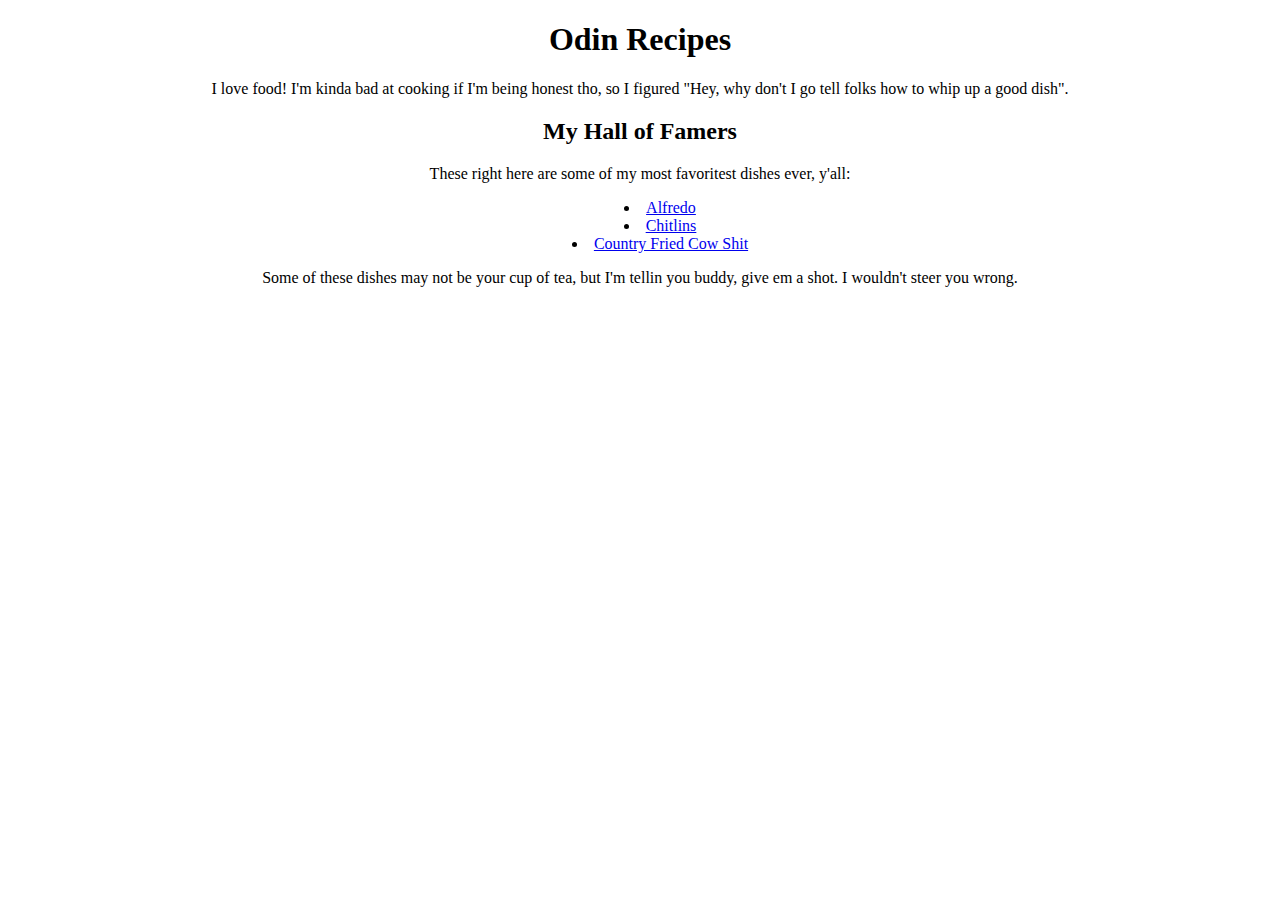
<file: index.html>
<!DOCTYPE html>
<html lang="en">
  <head>
    <meta charset="UTF-8" />
    <meta name="viewpoint" content="width=device-width" , initial-scale="1" />
    <title>Odin Recipes</title>
    <link rel="stylesheet" href="css/styles.css" />
  </head>
  <body>
    <h1 class="title">Odin Recipes</h1>
    <p>
      I love food! I'm kinda bad at cooking if I'm being honest tho, so I
      figured "Hey, why don't I go tell folks how to whip up a good dish".
    </p>
    <h2>My Hall of Famers</h2>
    <p>These right here are some of my most favoritest dishes ever, y'all:</p>
    <div class="list">
      <ul>
        <li><a href="recipes/alfredo.html">Alfredo</a></li>
        <li><a href="recipes/chitlins.html">Chitlins</a></li>
        <li><a href="recipes/cfcs.html">Country Fried Cow Shit</a></li>
      </ul>
    </div>
    <p>
      Some of these dishes may not be your cup of tea, but I'm tellin you buddy,
      give em a shot. I wouldn't steer you wrong.
    </p>
  </body>
</html>
</file>
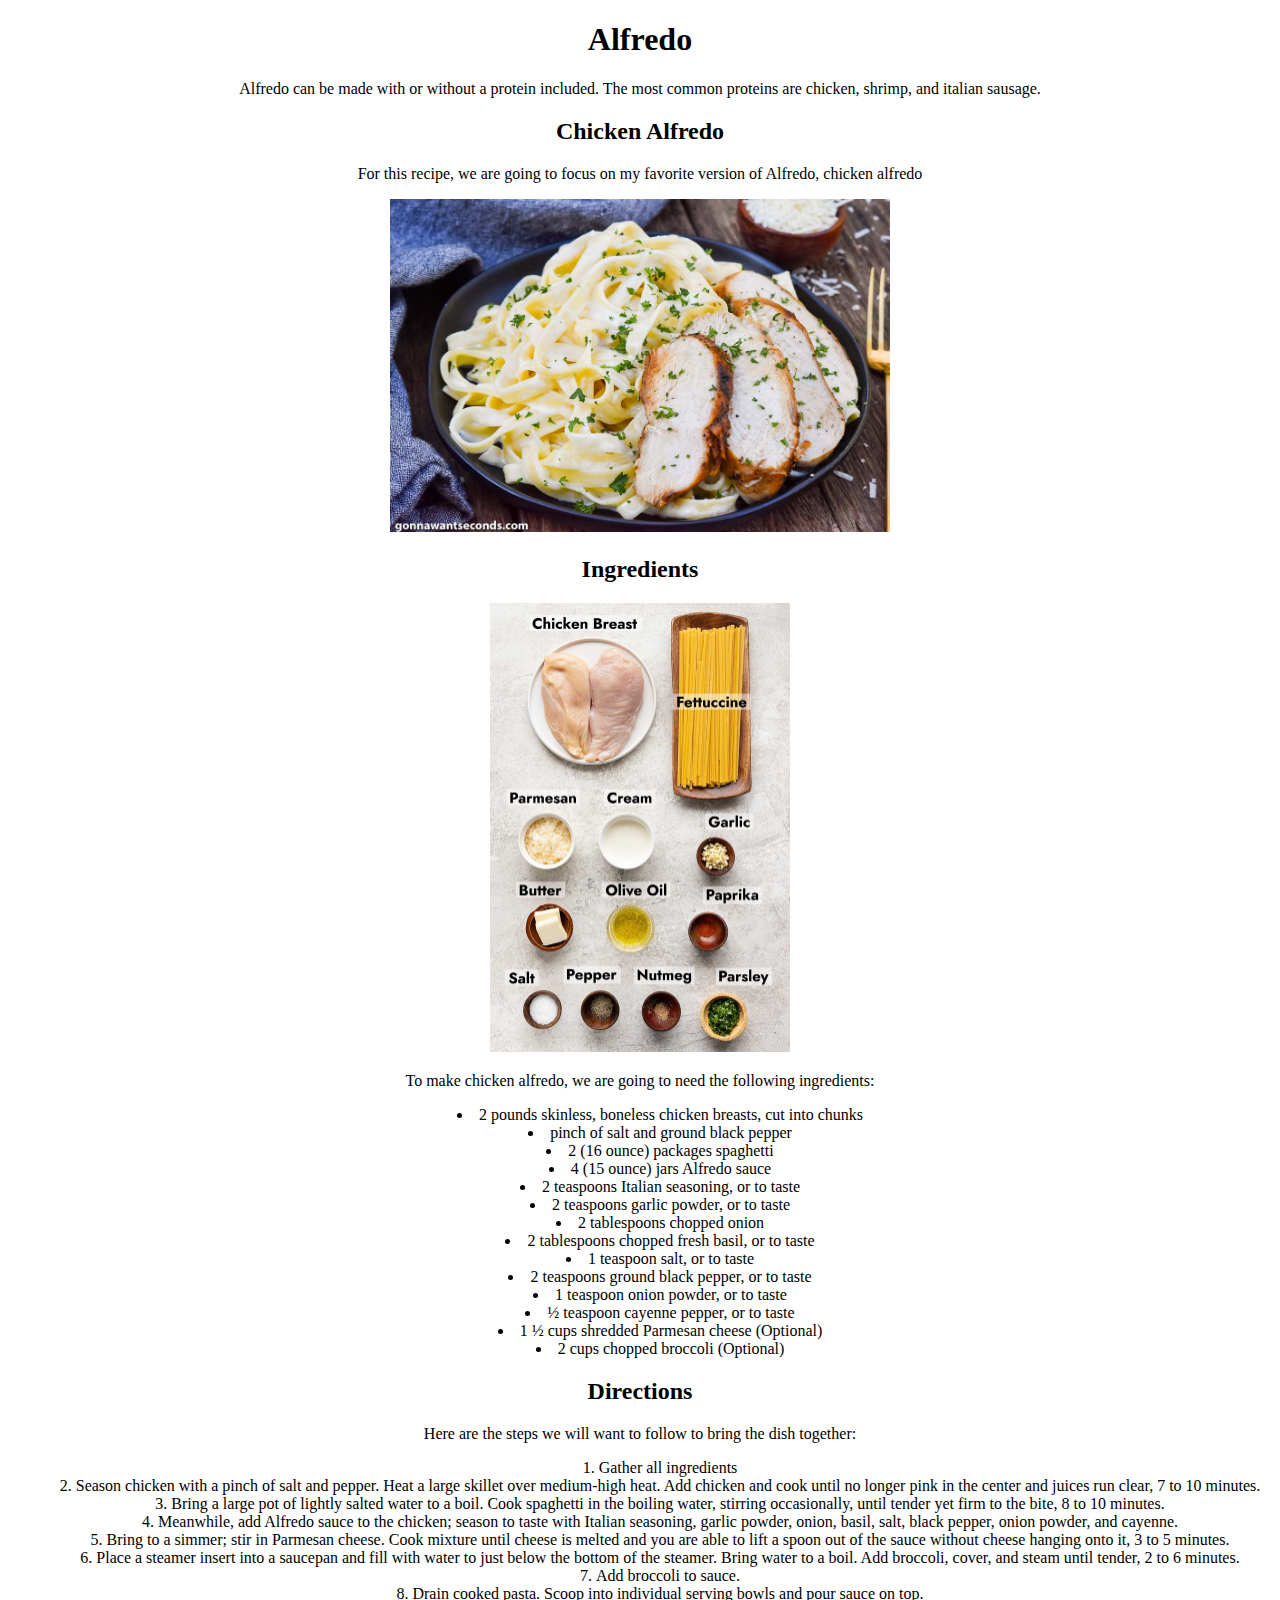
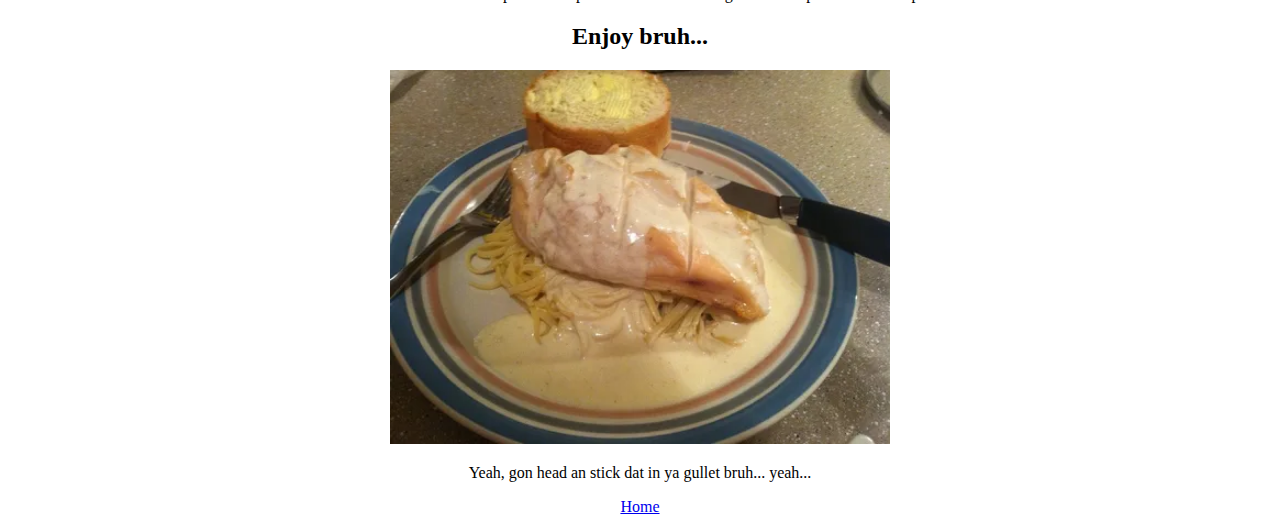
<file: recipes/alfredo.html>
<!DOCTYPE html>
<html lang="en">
  <head>
    <meta charset="UTF-8" />
    <meta name="viewpoint" content="width=device-width" , initial-scale="1" />
    <title>Alfredo</title>
    <link rel="stylesheet" href="../css/styles.css" />
  </head>
  <body>
    <h1>Alfredo</h1>
    <p>
      Alfredo can be made with or without a protein included. The most common
      proteins are chicken, shrimp, and italian sausage.
    </p>
    <h2>Chicken Alfredo</h2>
    <p>
      For this recipe, we are going to focus on my favorite version of Alfredo,
      chicken alfredo
    </p>
    <img
      src="../images/alfredo.jpg"
      width="500"
      alt="Nice Bowl of Chicken Alfredo"
    />
    <h2>Ingredients</h2>
    <img
      src="../images/alfredoingredients.jpg"
      width="300"
      alt="chicken alfredo ingredients"
    />
    <p>
      To make chicken alfredo, we are going to need the following ingredients:
    </p>
    <div class="list">
      <ul>
        <li>2 pounds skinless, boneless chicken breasts, cut into chunks</li>
        <li>pinch of salt and ground black pepper</li>
        <li>2 (16 ounce) packages spaghetti</li>
        <li>4 (15 ounce) jars Alfredo sauce</li>
        <li>2 teaspoons Italian seasoning, or to taste</li>
        <li>2 teaspoons garlic powder, or to taste</li>
        <li>2 tablespoons chopped onion</li>
        <li>2 tablespoons chopped fresh basil, or to taste</li>
        <li>1 teaspoon salt, or to taste</li>
        <li>2 teaspoons ground black pepper, or to taste</li>
        <li>1 teaspoon onion powder, or to taste</li>
        <li>½ teaspoon cayenne pepper, or to taste</li>
        <li>1 ½ cups shredded Parmesan cheese (Optional)</li>
        <li>2 cups chopped broccoli (Optional)</li>
      </ul>
    </div>
    <h2>Directions</h2>
    <p>Here are the steps we will want to follow to bring the dish together:</p>
    <div class="list">
      <ol>
        <li>Gather all ingredients</li>
        <li>
          Season chicken with a pinch of salt and pepper. Heat a large skillet
          over medium-high heat. Add chicken and cook until no longer pink in
          the center and juices run clear, 7 to 10 minutes.
        </li>
        <li>
          Bring a large pot of lightly salted water to a boil. Cook spaghetti in
          the boiling water, stirring occasionally, until tender yet firm to the
          bite, 8 to 10 minutes.
        </li>
        <li>
          Meanwhile, add Alfredo sauce to the chicken; season to taste with
          Italian seasoning, garlic powder, onion, basil, salt, black pepper,
          onion powder, and cayenne.
        </li>
        <li>
          Bring to a simmer; stir in Parmesan cheese. Cook mixture until cheese
          is melted and you are able to lift a spoon out of the sauce without
          cheese hanging onto it, 3 to 5 minutes.
        </li>
        <li>
          Place a steamer insert into a saucepan and fill with water to just
          below the bottom of the steamer. Bring water to a boil. Add broccoli,
          cover, and steam until tender, 2 to 6 minutes.
        </li>
        <li>Add broccoli to sauce.</li>
        <li>
          Drain cooked pasta. Scoop into individual serving bowls and pour sauce
          on top.
        </li>
      </ol>
    </div>
    <h2>Enjoy bruh...</h2>
    <img
      src="../images/grossalfredo.webp"
      width="500"
      alt="Delicious finished dish of chicken alfredo"
    />
    <p>Yeah, gon head an stick dat in ya gullet bruh... yeah...</p>
    <a href="../index.html">Home</a>
  </body>
</html>
</file>
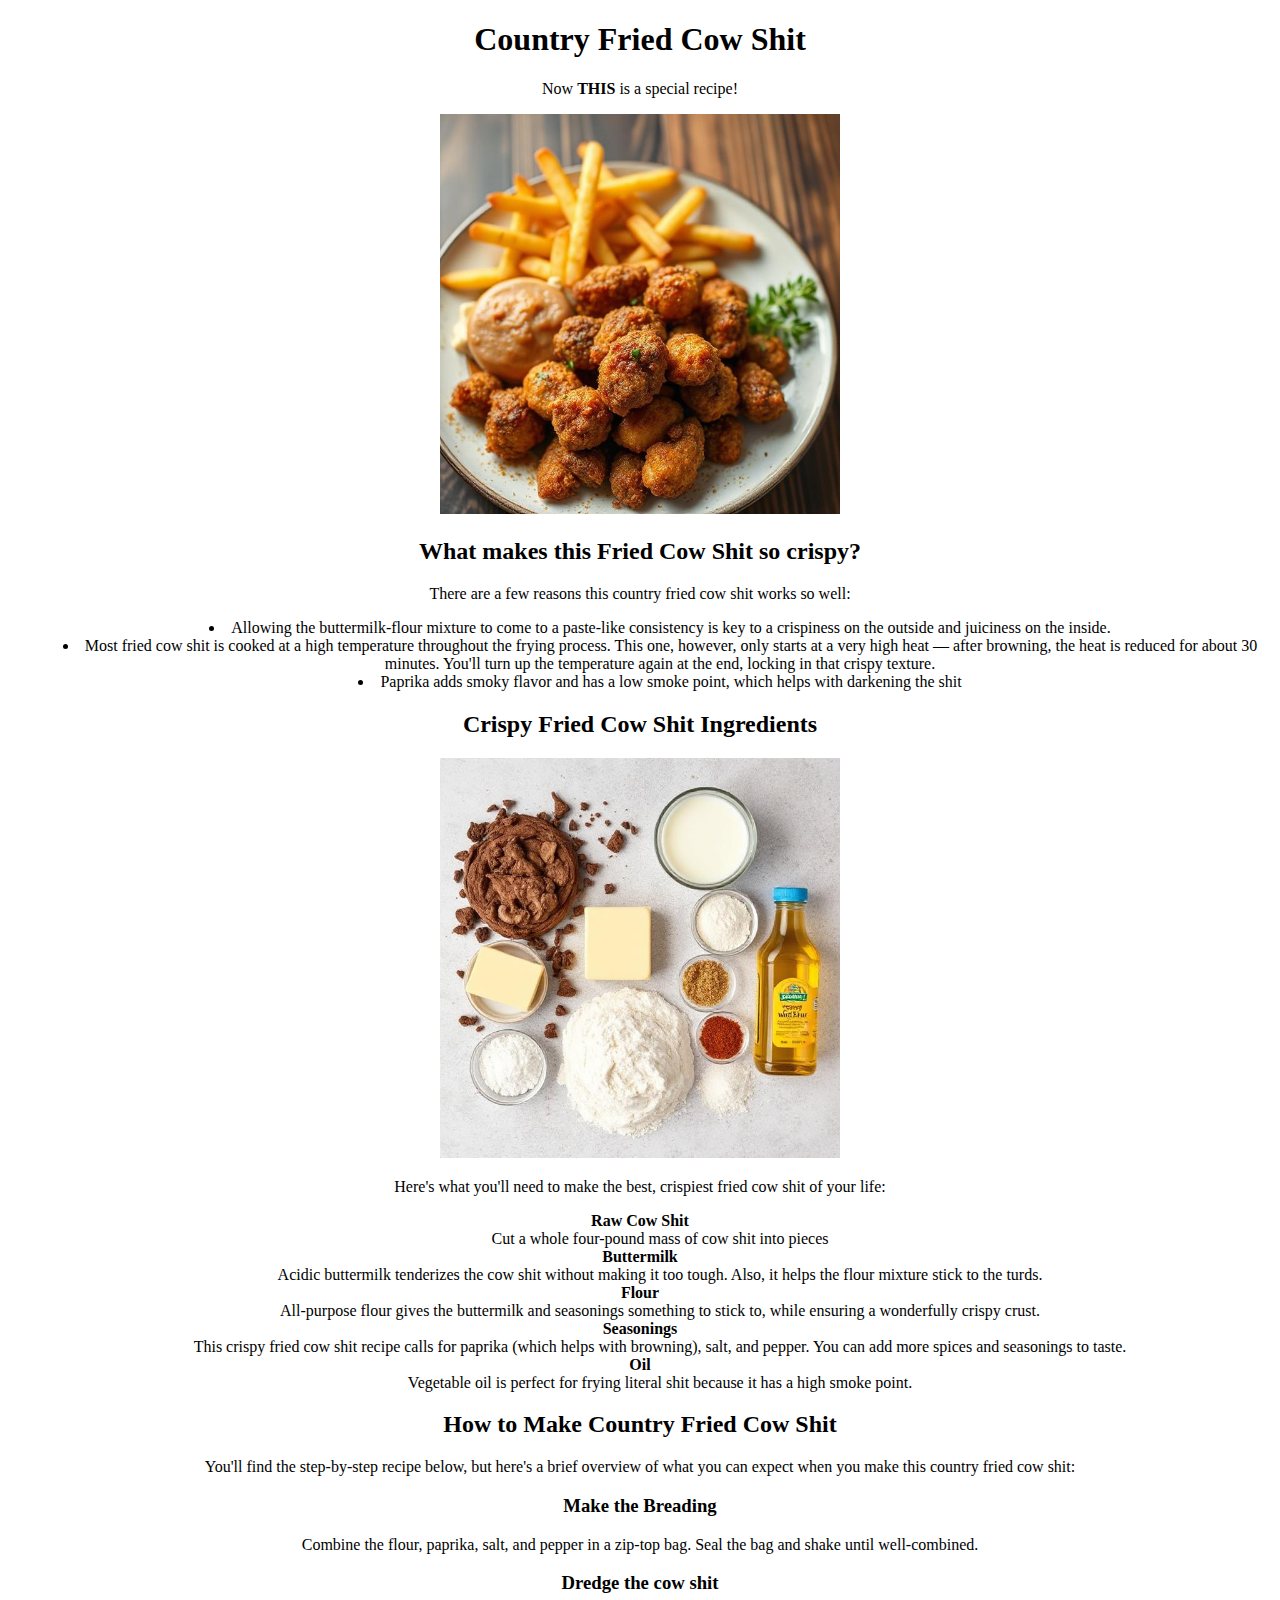
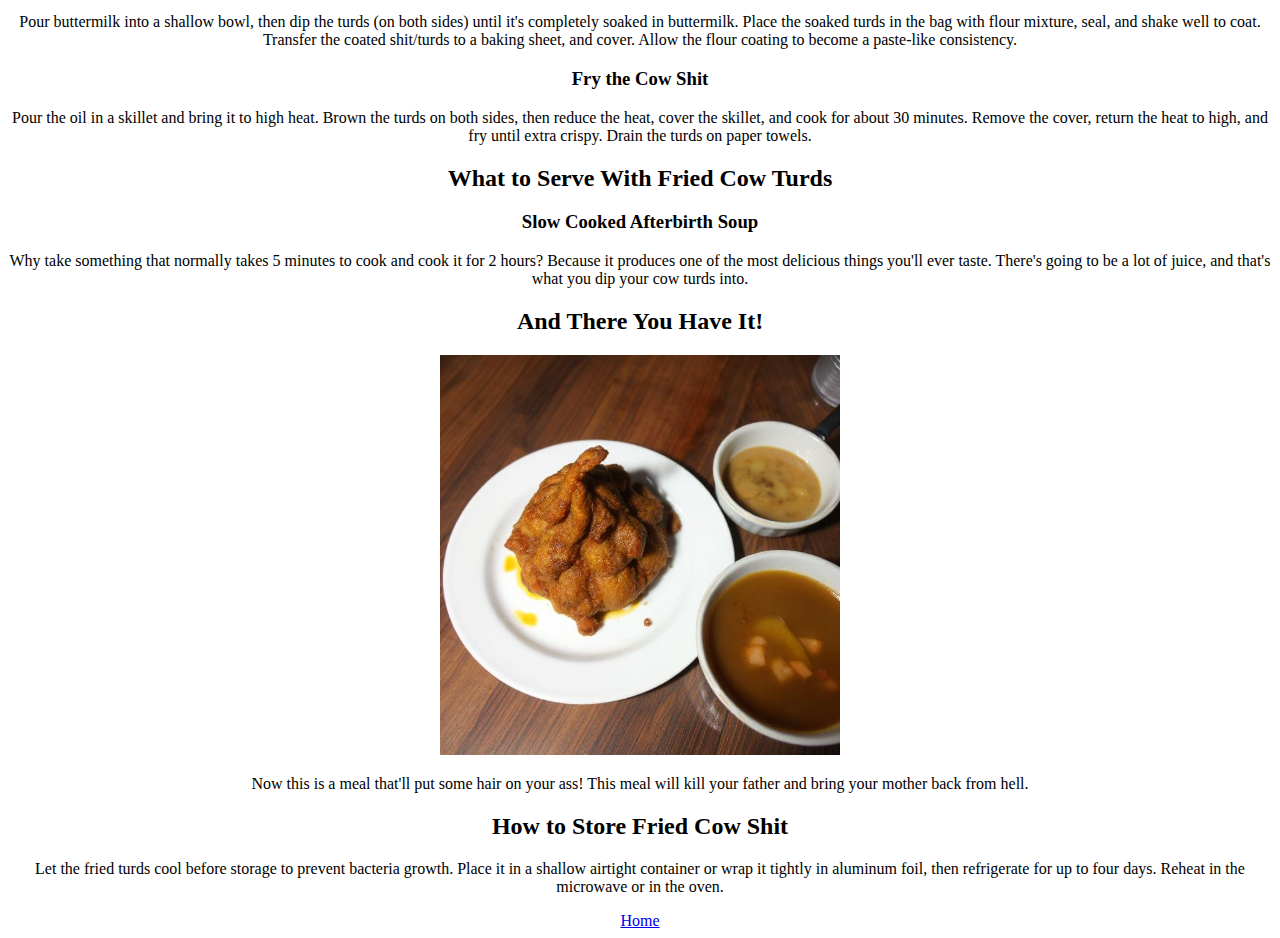
<file: recipes/cfcs.html>
<!DOCTYPE html>
<html lang="en">
  <head>
    <meta charset="UTF-8" />
    <meta name="viewport" content="width=device-width, initial-scale=1.0" />
    <title>Country Fried Cow Shit</title>
    <link rel="stylesheet" href="../css/styles.css" />
  </head>
  <body>
    <h1>Country Fried Cow Shit</h1>
    <p>Now <strong>THIS</strong> is a special recipe!</p>
    <img src="../images/cfcs.jpg" alt="Country Fried Cow Shit" width="400" />
    <h2>What makes this Fried Cow Shit so crispy?</h2>
    <p>There are a few reasons this country fried cow shit works so well:</p>
    <div class="list">
      <ul>
        <li>
          Allowing the buttermilk-flour mixture to come to a paste-like
          consistency is key to a crispiness on the outside and juiciness on the
          inside.
        </li>
        <li>
          Most fried cow shit is cooked at a high temperature throughout the
          frying process. This one, however, only starts at a very high heat —
          after browning, the heat is reduced for about 30 minutes. You'll turn
          up the temperature again at the end, locking in that crispy texture.
        </li>
        <li>
          Paprika adds smoky flavor and has a low smoke point, which helps with
          darkening the shit
        </li>
      </ul>
    </div>
    <h2>Crispy Fried Cow Shit Ingredients</h2>
    <img src="../images/output.jpg" alt="Ingredients" width="400" />
    <p>
      Here's what you'll need to make the best, crispiest fried cow shit of your
      life:
    </p>
    <div class="list">
      <dl>
        <dt><strong>Raw Cow Shit</strong></dt>
        <dd>Cut a whole four-pound mass of cow shit into pieces</dd>
        <dt><strong>Buttermilk</strong></dt>
        <dd>
          Acidic buttermilk tenderizes the cow shit without making it too tough.
          Also, it helps the flour mixture stick to the turds.
        </dd>
        <dt><strong>Flour</strong></dt>
        <dd>
          All-purpose flour gives the buttermilk and seasonings something to
          stick to, while ensuring a wonderfully crispy crust.
        </dd>
        <dt><strong>Seasonings</strong></dt>
        <dd>
          This crispy fried cow shit recipe calls for paprika (which helps with
          browning), salt, and pepper. You can add more spices and seasonings to
          taste.
        </dd>
        <dt><strong>Oil</strong></dt>
        <dd>
          Vegetable oil is perfect for frying literal shit because it has a high
          smoke point.
        </dd>
      </dl>
    </div>
    <h2>How to Make Country Fried Cow Shit</h2>
    <p>
      You'll find the step-by-step recipe below, but here's a brief overview of
      what you can expect when you make this country fried cow shit:
    </p>
    <h3>Make the Breading</h3>
    <p>
      Combine the flour, paprika, salt, and pepper in a zip-top bag. Seal the
      bag and shake until well-combined.
    </p>
    <h3>Dredge the cow shit</h3>
    <p>
      Pour buttermilk into a shallow bowl, then dip the turds (on both sides)
      until it's completely soaked in buttermilk. Place the soaked turds in the
      bag with flour mixture, seal, and shake well to coat. Transfer the coated
      shit/turds to a baking sheet, and cover. Allow the flour coating to become
      a paste-like consistency.
    </p>
    <h3>Fry the Cow Shit</h3>
    <p>
      Pour the oil in a skillet and bring it to high heat. Brown the turds on
      both sides, then reduce the heat, cover the skillet, and cook for about 30
      minutes. Remove the cover, return the heat to high, and fry until extra
      crispy. Drain the turds on paper towels.
    </p>
    <h2>What to Serve With Fried Cow Turds</h2>
    <h3>Slow Cooked Afterbirth Soup</h3>
    <p>
      Why take something that normally takes 5 minutes to cook and cook it for 2
      hours? Because it produces one of the most delicious things you'll ever
      taste. There's going to be a lot of juice, and that's what you dip your
      cow turds into.
    </p>
    <h2>And There You Have It!</h2>
    <img src="../images/dish.jpg" alt="afterbirth soup" width="400" />
    <p>
      Now this is a meal that'll put some hair on your ass! This meal will kill
      your father and bring your mother back from hell.
    </p>
    <h2>How to Store Fried Cow Shit</h2>
    <p>
      Let the fried turds cool before storage to prevent bacteria growth. Place
      it in a shallow airtight container or wrap it tightly in aluminum foil,
      then refrigerate for up to four days. Reheat in the microwave or in the
      oven.
    </p>
    <a href="../index.html">Home</a>
  </body>
</html>
</file>
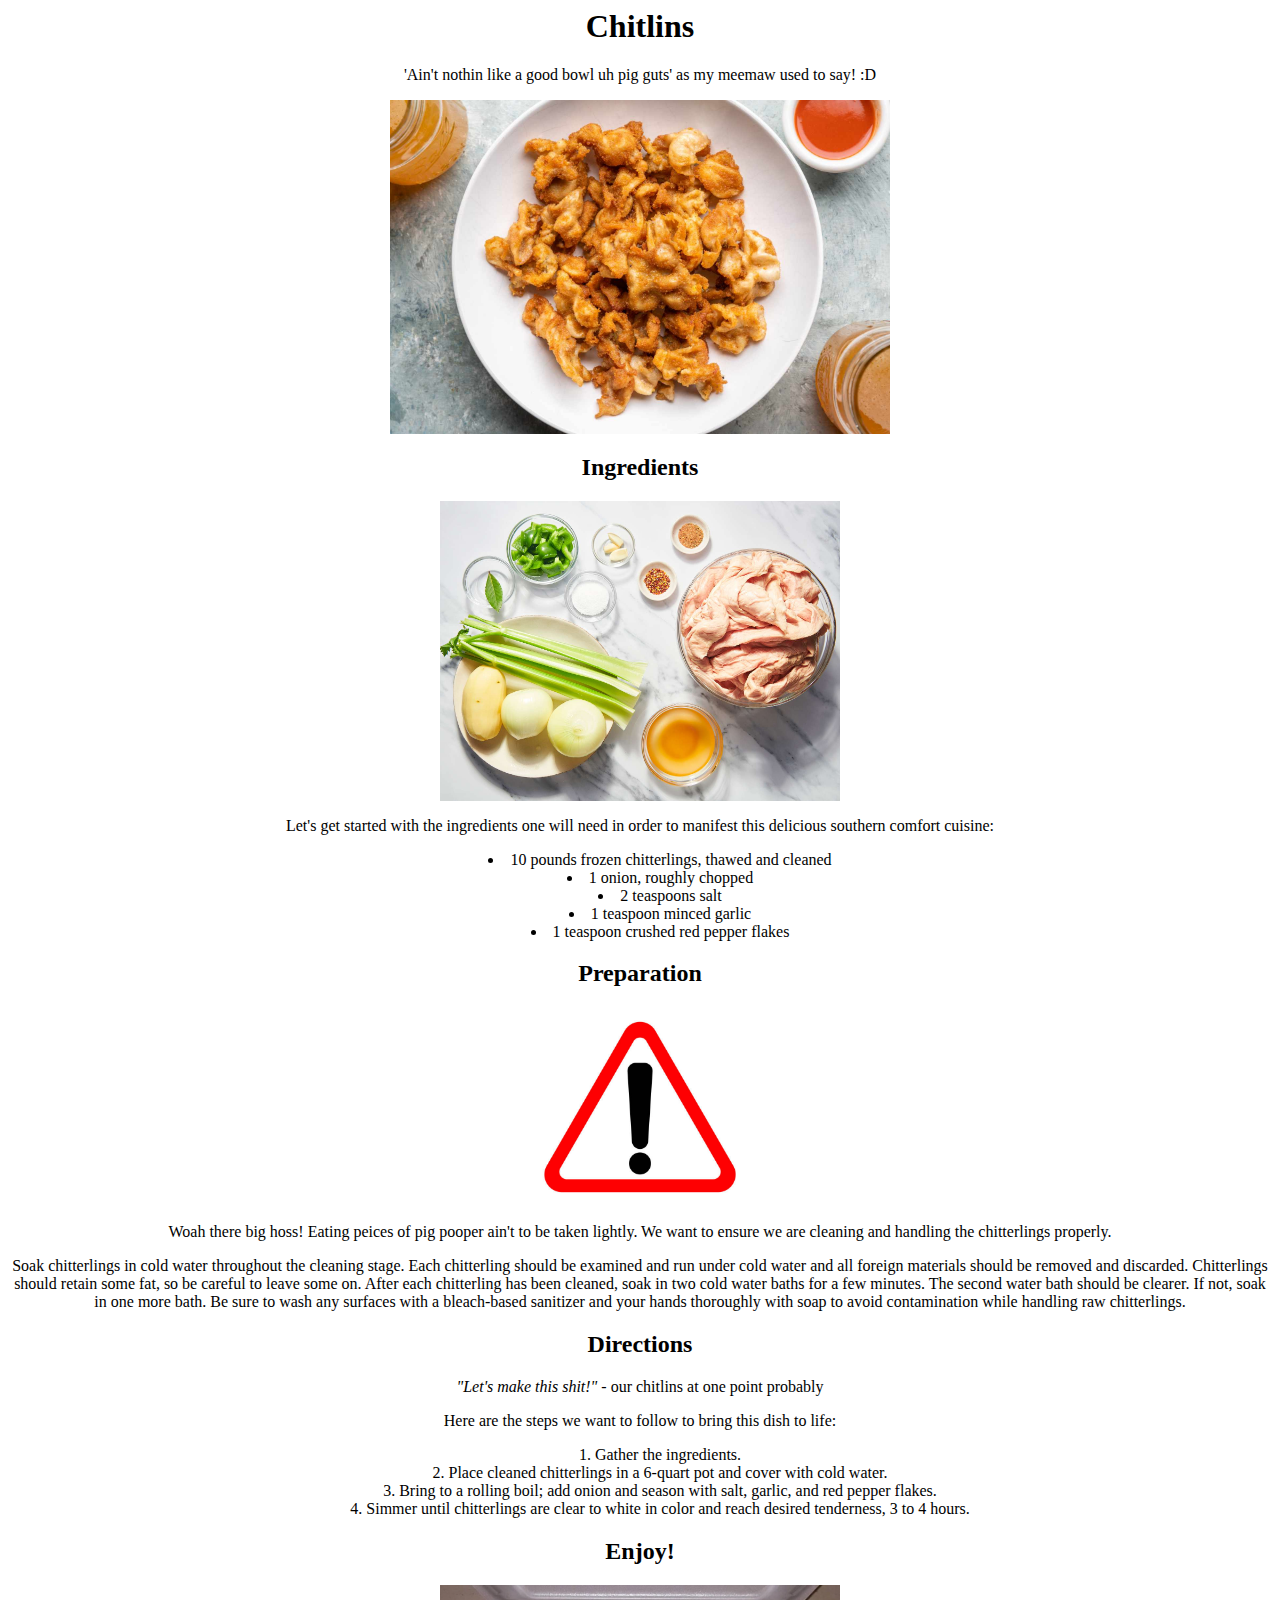
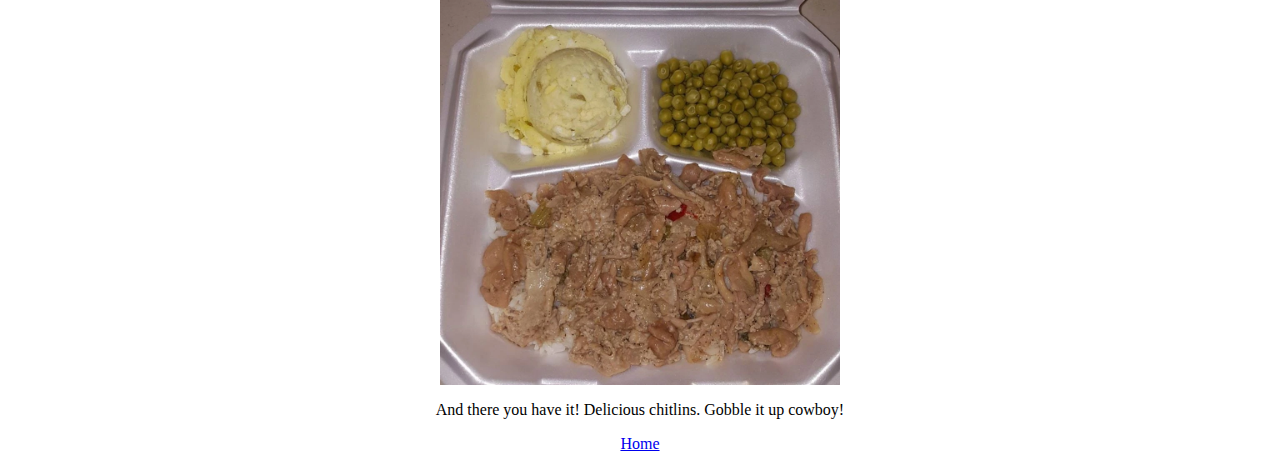
<file: recipes/chitlins.html>
<DOCTYPE html>
  <html lang="en">
    <head>
      <meta charset="UTF-8" />
      <meta name="viewpoint" content="width=device-width" , initial-scale="1" />
      <title>Chitlins</title>
      <link rel="stylesheet" href="../css/styles.css" />
    </head>
    <body>
      <h1>Chitlins</h1>
      <p>
        'Ain't nothin like a good bowl uh pig guts' as my meemaw used to say! :D
      </p>
      <img src="../images/chitlins.jpg" alt="Prepared Chitlins" width="500" />
      <h2>Ingredients</h2>
      <img
        src="../images/chitliningredients.jpg"
        alt="chitlin ingredients"
        width="400"
      />
      <p>
        Let's get started with the ingredients one will need in order to
        manifest this delicious southern comfort cuisine:
      </p>
      <div class="list">
        <ul>
          <li>10 pounds frozen chitterlings, thawed and cleaned</li>
          <li>1 onion, roughly chopped</li>
          <li>2 teaspoons salt</li>
          <li>1 teaspoon minced garlic</li>
          <li>1 teaspoon crushed red pepper flakes</li>
        </ul>
      </div>
      <h2>Preparation</h2>
      <img src="../images/caution.jpg" alt="caution sign" width="200" />
      <p>
        Woah there big hoss! Eating peices of pig pooper ain't to be taken
        lightly. We want to ensure we are cleaning and handling the chitterlings
        properly.
      </p>
      <p>
        Soak chitterlings in cold water throughout the cleaning stage. Each
        chitterling should be examined and run under cold water and all foreign
        materials should be removed and discarded. Chitterlings should retain
        some fat, so be careful to leave some on. After each chitterling has
        been cleaned, soak in two cold water baths for a few minutes. The second
        water bath should be clearer. If not, soak in one more bath. Be sure to
        wash any surfaces with a bleach-based sanitizer and your hands
        thoroughly with soap to avoid contamination while handling raw
        chitterlings.
      </p>
      <h2>Directions</h2>
      <p>
        <em>"Let's make this shit!"</em> - our chitlins at one point probably
      </p>
      <p>Here are the steps we want to follow to bring this dish to life:</p>
      <div class="list">
        <ol>
          <li>Gather the ingredients.</li>
          <li>
            Place cleaned chitterlings in a 6-quart pot and cover with cold
            water.
          </li>
          <li>
            Bring to a rolling boil; add onion and season with salt, garlic, and
            red pepper flakes.
          </li>
          <li>
            Simmer until chitterlings are clear to white in color and reach
            desired tenderness, 3 to 4 hours.
          </li>
        </ol>
      </div>
      <h2>Enjoy!</h2>
      <img
        src="../images/chitlinsdone.webp"
        alt="Well prepared chitlins"
        width="400"
      />
      <p>And there you have it! Delicious chitlins. Gobble it up cowboy!</p>
      <a href="../index.html">Home</a>
    </body>
  </html>
</DOCTYPE>
</file>
<file: css/styles.css>
* {
  text-align: center;
}
.list {
  list-style-position: inside;
}
</file>
